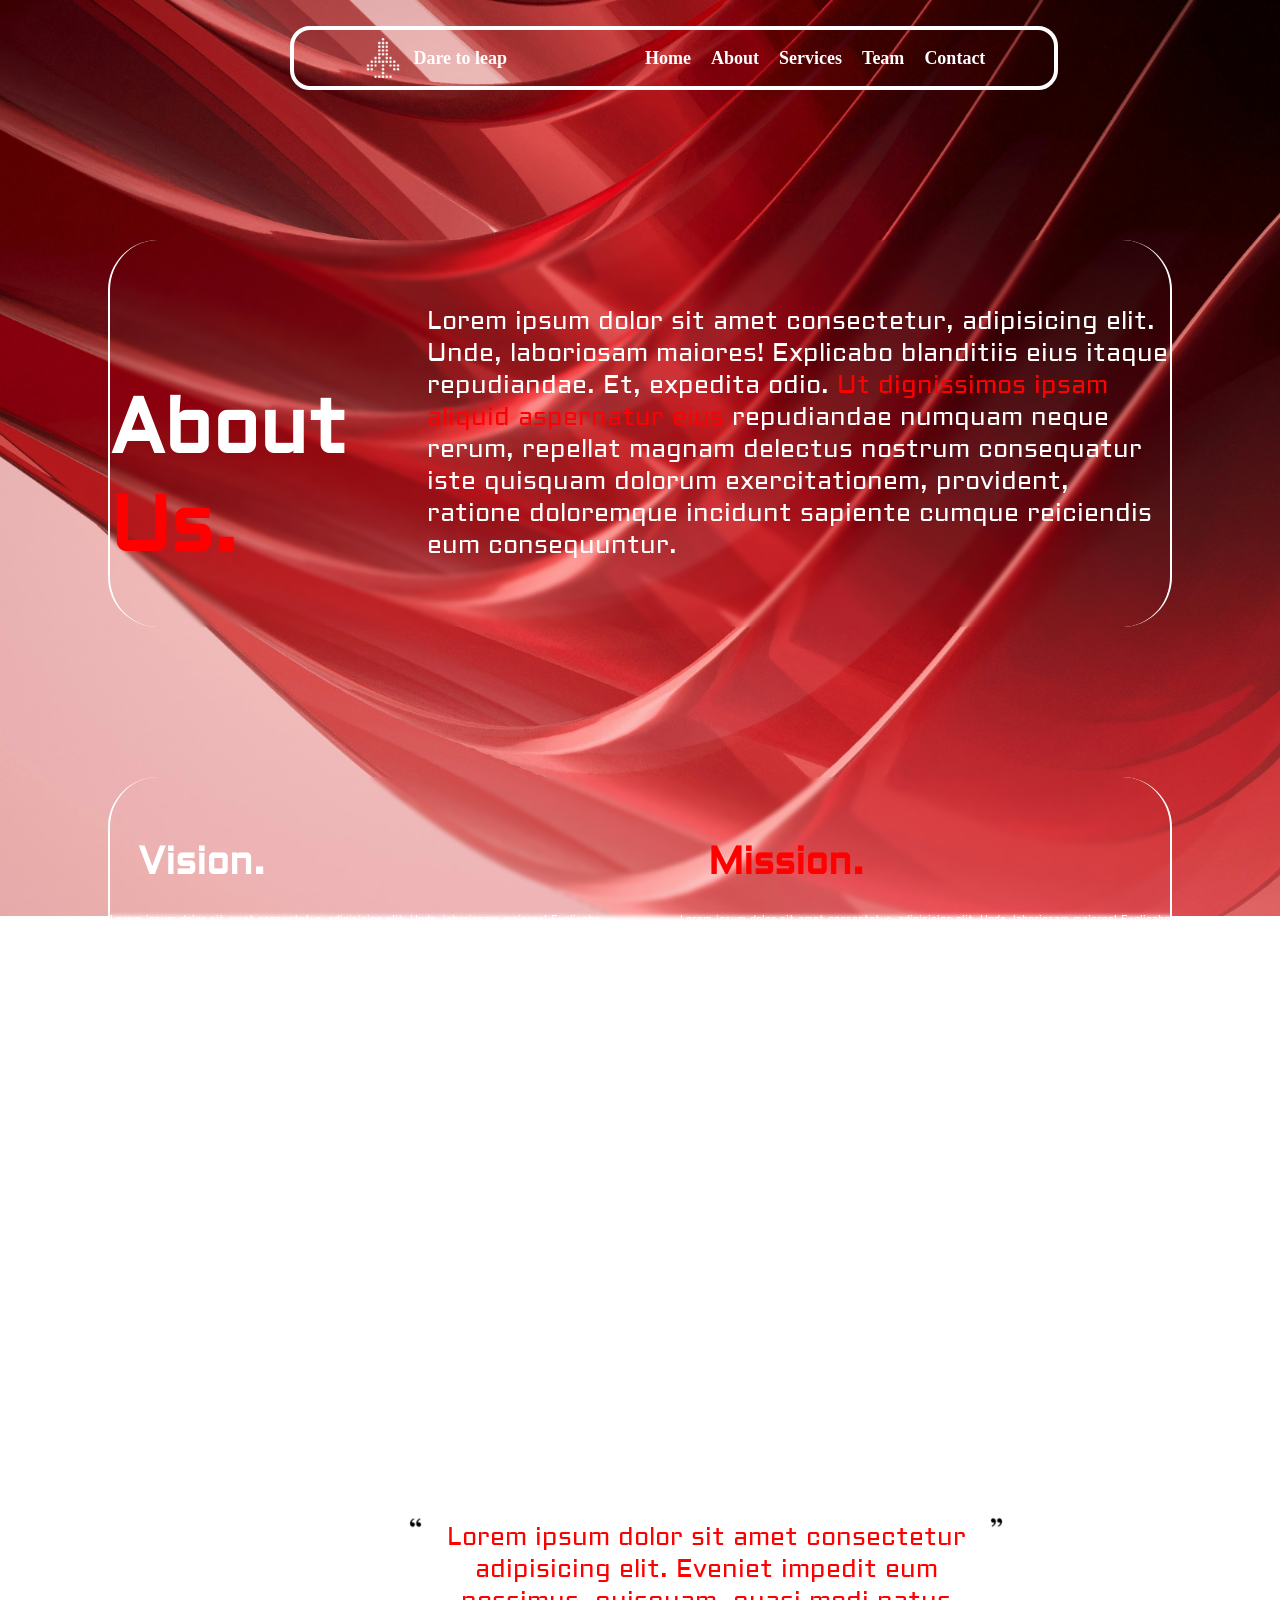
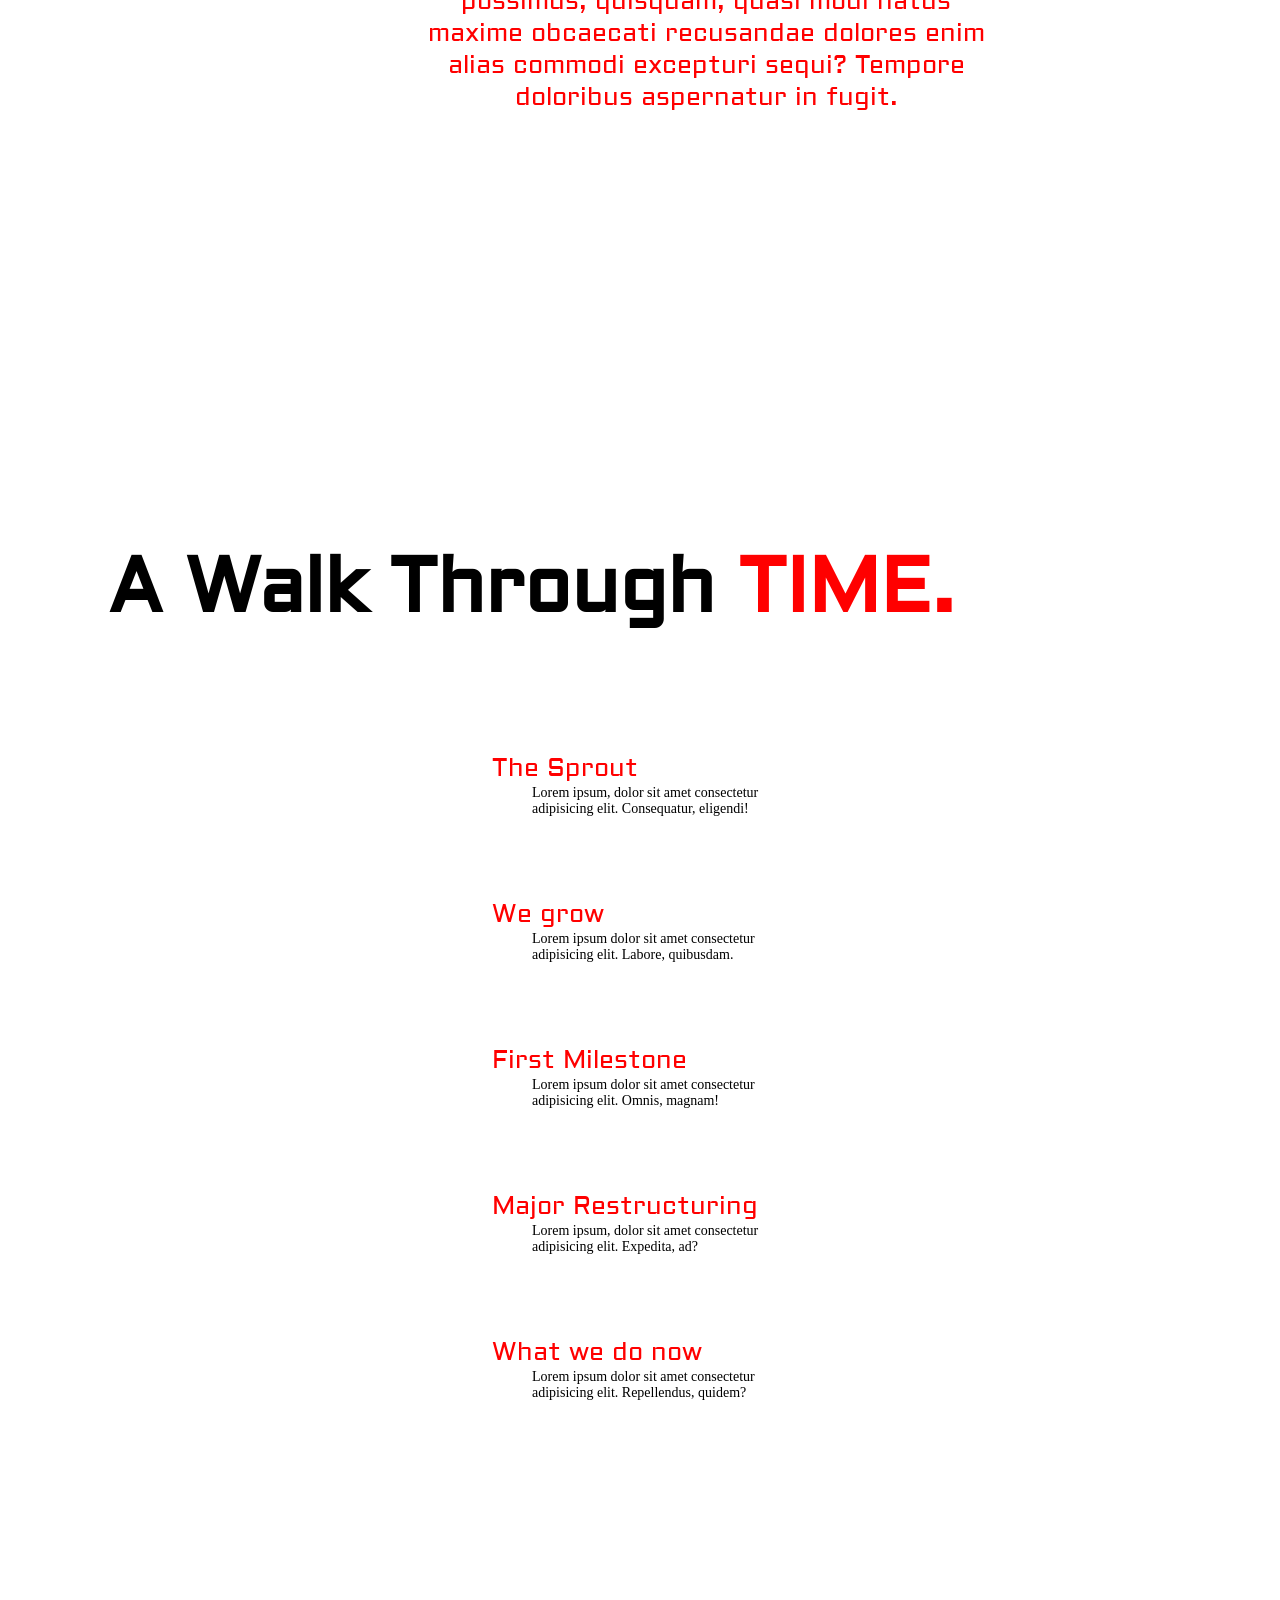
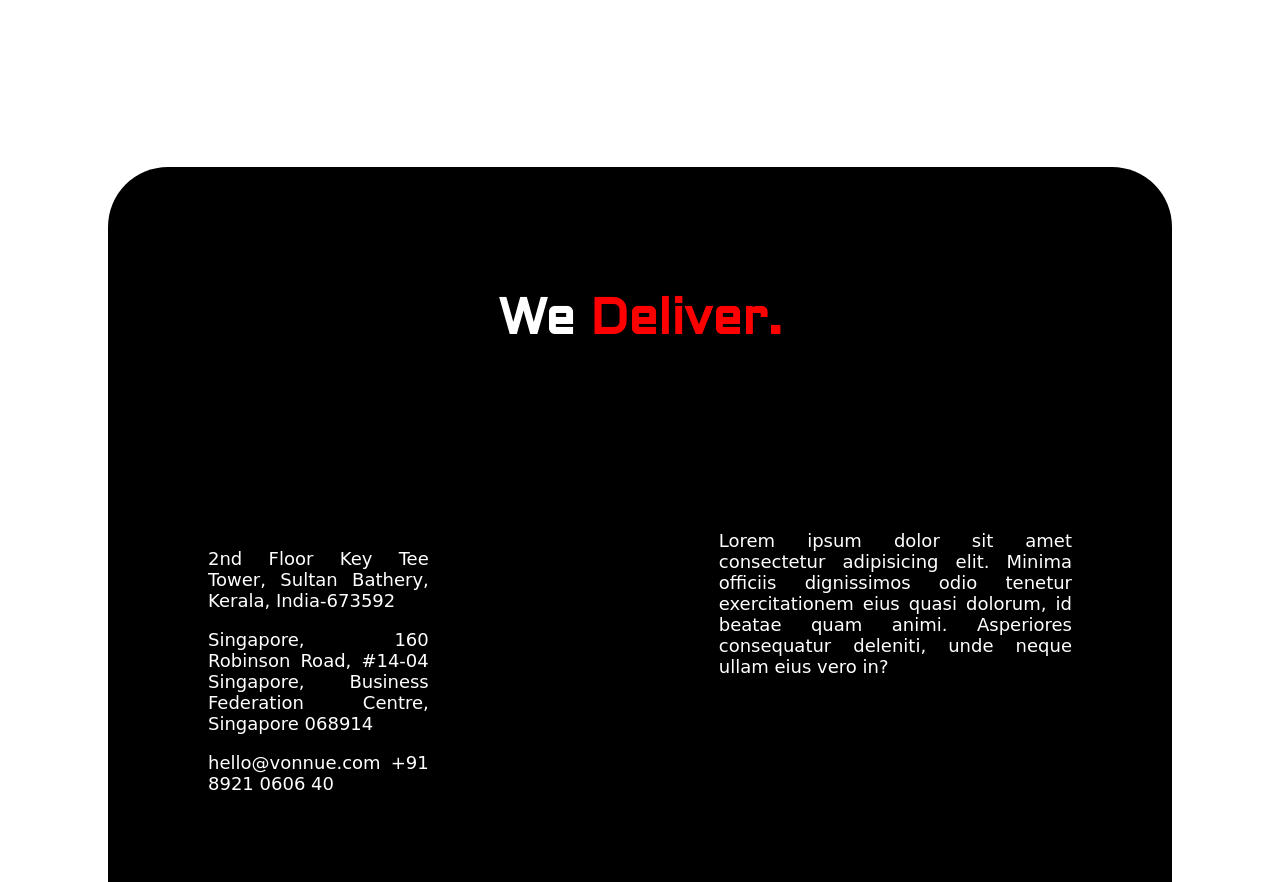
<file: pages/about.html>
<!doctype html>
<html lang="en">
  <head>
    <meta charset="UTF-8" />
    <meta name="viewport" content="width=device-width, initial-scale=1.0" />
    <link rel="stylesheet" href="/css/main.css" />

    <title>About</title>
  </head>
  <body style="padding-top: 0">
    <div class="headerContainer">
      <header>
        <div class="logoWhite">
          <img src="/Assets/icons8-wind-turbine-96.png" alt="logo" />
          <div class="logoText">Dare to leap</div>
        </div>
        <nav class="nav">
          <a href="/pages/index.html">Home</a>
          <a href="/pages/about.html">About</a>
          <a href="/pages/services.html">Services</a>
          <a href="/pages/team.html">Team</a>
          <a href="/pages/contact.html">Contact</a>
        </nav>
      </header>
    </div>

    <main class="aboutMain">
      <div class="aboutContent">
        <h1>About <span class="redHeader">Us.</span></h1>
        <p>
          Lorem ipsum dolor sit amet consectetur, adipisicing elit. Unde,
          laboriosam maiores! Explicabo blanditiis eius itaque repudiandae. Et,
          expedita odio.
          <span class="redHeader"
            >Ut dignissimos ipsam aliquid aspernatur eius</span
          >
          repudiandae numquam neque rerum, repellat magnam delectus nostrum
          consequatur iste quisquam dolorum exercitationem, provident, ratione
          doloremque incidunt sapiente cumque reiciendis eum consequuntur.
        </p>
      </div>

      <div class="goal">
        <div class="mission">
          <h1>Vision.</h1>
          <p>
            Lorem ipsum dolor sit amet consectetur, adipisicing elit. Unde,
            laboriosam maiores! Explicabo blanditiis eius itaque repudiandae.
            Et, expedita odio. Ut dignissimos ipsam aliquid aspernatur eius
            repudiandae numquam neque rerum, repellat magnam delectus nostrum
            consequatur iste quisquam dolorum exercitationem, provident, ratione
            doloremque incidunt sapiente cumque reiciendis eum.
          </p>
        </div>
        <div class="vision">
          <h1><span class="redHeader">Mission.</span></h1>
          <p>
            Lorem ipsum dolor sit amet consectetur, adipisicing elit. Unde,
            laboriosam maiores! Explicabo blanditiis eius itaque repudiandae.
            Et, expedita odio. Ut dignissimos ipsam aliquid aspernatur eius
            repudiandae numquam neque rerum, repellat magnam delectus nostrum
            consequatur iste quisquam dolorum exercitationem, provident, ratione
            doloremque incidunt sapiente cumque reiciendis eum.
          </p>
        </div>
      </div>

      <section class="pullQuote">
        <p>
          Lorem ipsum dolor sit amet consectetur adipisicing elit. Eveniet
          impedit eum possimus, quisquam, quasi modi natus maxime obcaecati
          recusandae dolores enim alias commodi excepturi sequi? Tempore
          doloribus aspernatur in fugit.
        </p>
      </section>

      <section class="timeline">
        <h1>A Walk Through <span class="redHeader">TIME.</span></h1>

        <div class="datalist">
          <dl>
            <dt>The Sprout</dt>
            <dd>
              Lorem ipsum, dolor sit amet consectetur adipisicing elit.
              Consequatur, eligendi!
            </dd>
          </dl>
          <dl>
            <dt>We grow</dt>
            <dd>
              Lorem ipsum dolor sit amet consectetur adipisicing elit. Labore,
              quibusdam.
            </dd>
          </dl>
          <dl>
            <dt>First Milestone</dt>
            <dd>
              Lorem ipsum dolor sit amet consectetur adipisicing elit. Omnis,
              magnam!
            </dd>
          </dl>
          <dl>
            <dt>Major Restructuring</dt>
            <dd>
              Lorem ipsum, dolor sit amet consectetur adipisicing elit.
              Expedita, ad?
            </dd>
          </dl>
          <dl>
            <dt>What we do now</dt>
            <dd>
              Lorem ipsum dolor sit amet consectetur adipisicing elit.
              Repellendus, quidem?
            </dd>
          </dl>
        </div>
      </section>
    </main>
  </body>

  <footer>
    <div class="footerContainer">
      <div class="footerHeading">
        We <span class="redHeader">Deliver.</span>
      </div>
      <div class="footerContent">
        <div class="address">
          <p>2nd Floor Key Tee Tower, Sultan Bathery, Kerala, India-673592</p>
          <p>
            Singapore, 160 Robinson Road, #14-04 Singapore, Business Federation
            Centre, Singapore 068914
          </p>
          <p>hello@vonnue.com +91 8921 0606 40</p>
        </div>
        <div class="social">
          <img src="/Assets/icons8-facebook-24.png" alt="facebook" />
          <img src="/Assets/icons8-facebook-messenger-24.png" alt="messenger" />
          <img src="/Assets/icons8-whatsapp-24.png" alt="whatsapp" />
        </div>
        <div class="moto">
          Lorem ipsum dolor sit amet consectetur adipisicing elit. Minima
          officiis dignissimos odio tenetur exercitationem eius quasi dolorum,
          id beatae quam animi. Asperiores consequatur deleniti, unde neque
          ullam eius vero in?
        </div>
      </div>
    </div>
  </footer>
</html>
</file>
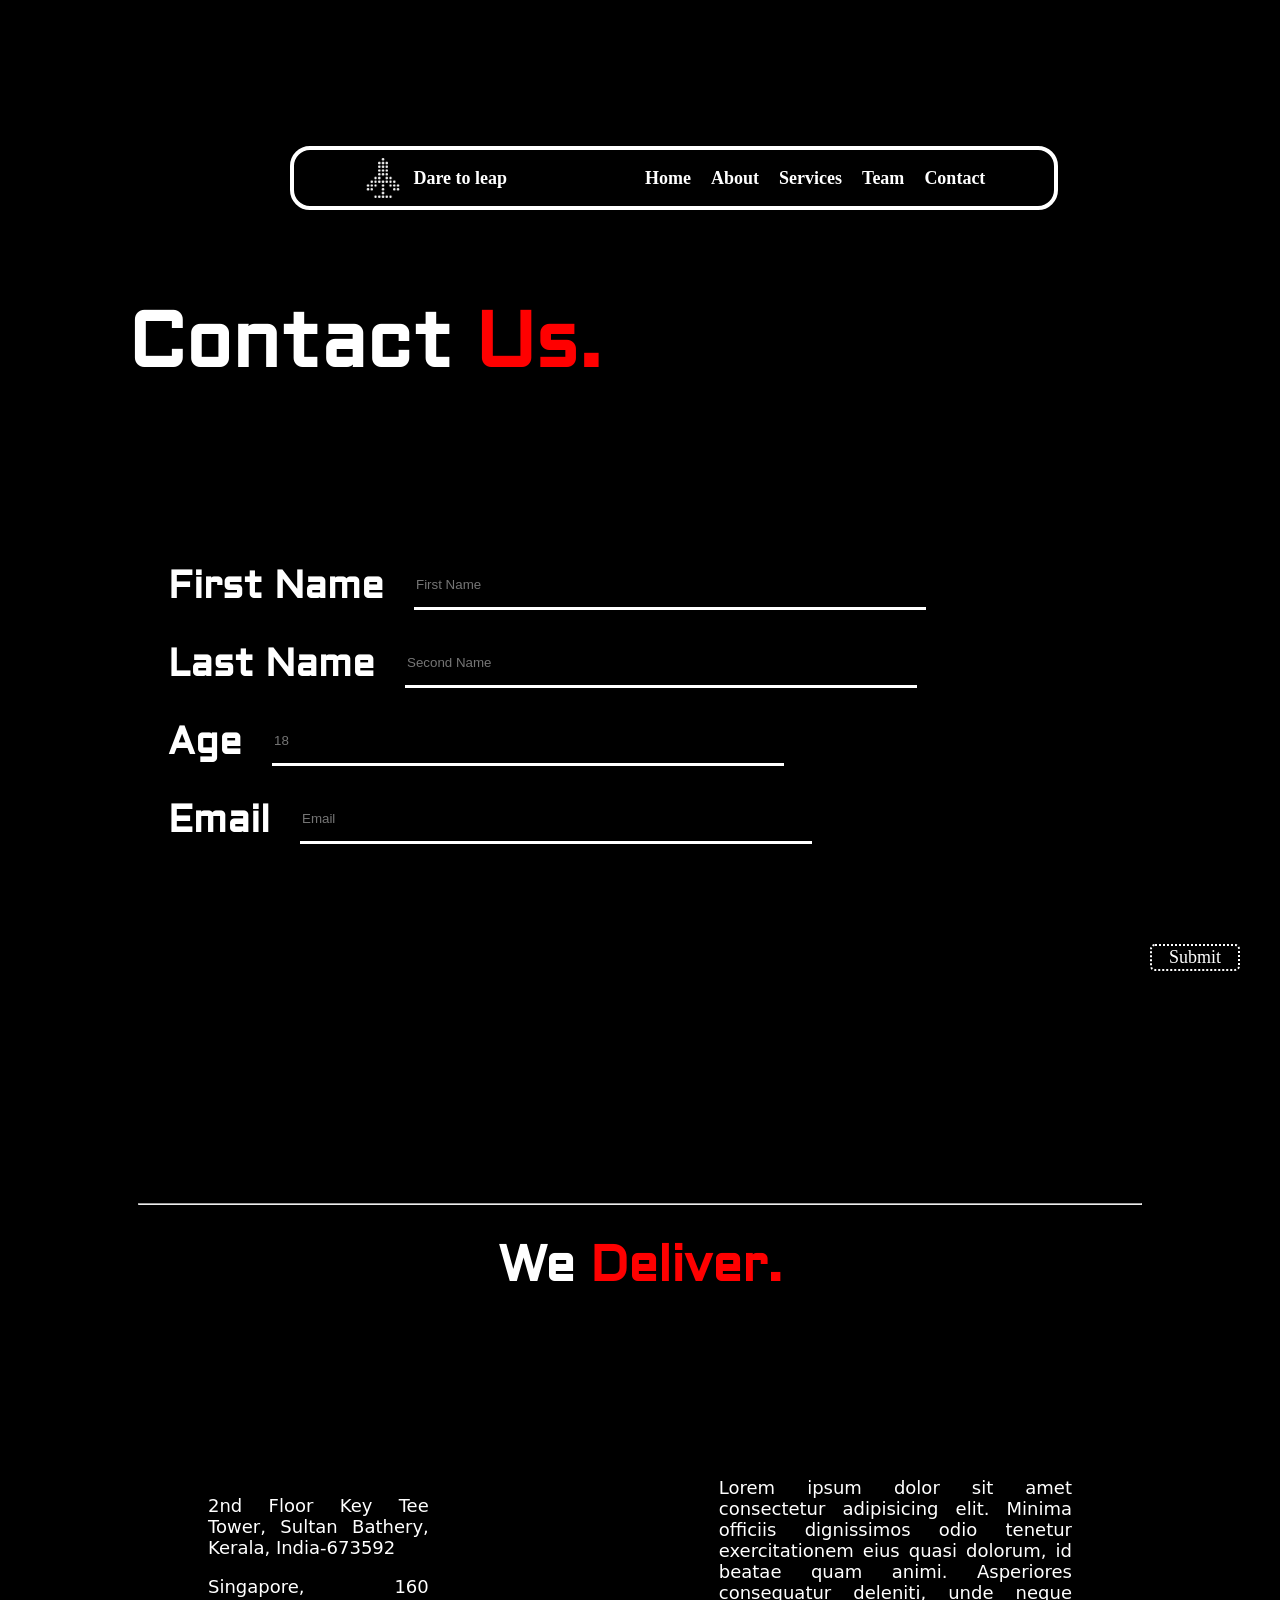
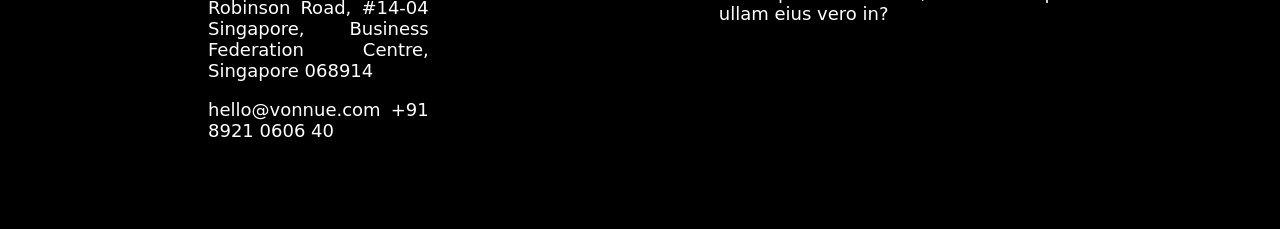
<file: pages/contact.html>
<!doctype html>
<html lang="en">
  <head>
    <meta charset="UTF-8" />
    <meta name="viewport" content="width=device-width, initial-scale=1.0" />
    <link rel="stylesheet" href="/css/main.css" />

    <title>Document</title>
  </head>
  <body style="background: black;">

    <div class="headerContainer">
      <header>
        <div class="logoWhite">
          <img src="/Assets/icons8-wind-turbine-96.png" alt="logo" />
          <div class="logoText">Dare to leap</div>
        </div>
        <nav class="nav">
          <a href="/pages/index.html">Home</a>
          <a href="/pages/about.html">About</a>
          <a href="/pages/services.html">Services</a>
          <a href="/pages/team.html">Team</a>
          <a href="/pages/contact.html">Contact</a>
        </nav>
      </header>
    </div>


    <main>
      <h2 class="featureHeader" id="contactTitle">
        Contact <span class="redHeader">Us.</span>
        <div class="shape"></div>
      <section id="calltoaction">
        <div class="name">
          <label for="firstName">First Name</label>
          <input type="text" id="firstName" placeholder="First Name" />
        </div>
        <div class="name">
          <label for="secondName">Last Name</label>
          <input type="text" id="secondName" placeholder="Second Name" />
        </div>
        <div class="name">
          <label for="age">Age</label>
          <input type="number" id="age" placeholder="18" />
        </div>
        <div class="name">
          <label for="email">Email</label>
          <input type="email" id="email" placeholder="Email" />
        </div>
        <button class="btn" id="btn">Submit</button>
      </section>
    </main>
  </body>

  <footer>
    <hr>
    <div class="footerContainer">
      <div class="footerHeading">
        We <span class="redHeader">Deliver.</span>
      </div>
      <div class="footerContent">
        <div class="address">
          <p>2nd Floor Key Tee Tower, Sultan Bathery, Kerala, India-673592</p>
          <p>
            Singapore, 160 Robinson Road, #14-04 Singapore, Business Federation
            Centre, Singapore 068914
          </p>
          <p>hello@vonnue.com +91 8921 0606 40</p>
        </div>
        <div class="social">
          <img src="/Assets/icons8-facebook-24.png" alt="facebook" />
          <img src="/Assets/icons8-facebook-messenger-24.png" alt="messenger" />
          <img src="/Assets/icons8-whatsapp-24.png" alt="whatsapp" />
        </div>
        <div class="moto">
          Lorem ipsum dolor sit amet consectetur adipisicing elit. Minima
          officiis dignissimos odio tenetur exercitationem eius quasi dolorum,
          id beatae quam animi. Asperiores consequatur deleniti, unde neque
          ullam eius vero in?
        </div>
      </div>
    </div>
  </footer>

</html>
</file>
<file: css/main.css>
/* all other css files are imported here so link this file to every page */
@import url(./base.css);
@import url(./layout.css);
@import url(./components.css);
@import url(/css/pages.css);
</file>
